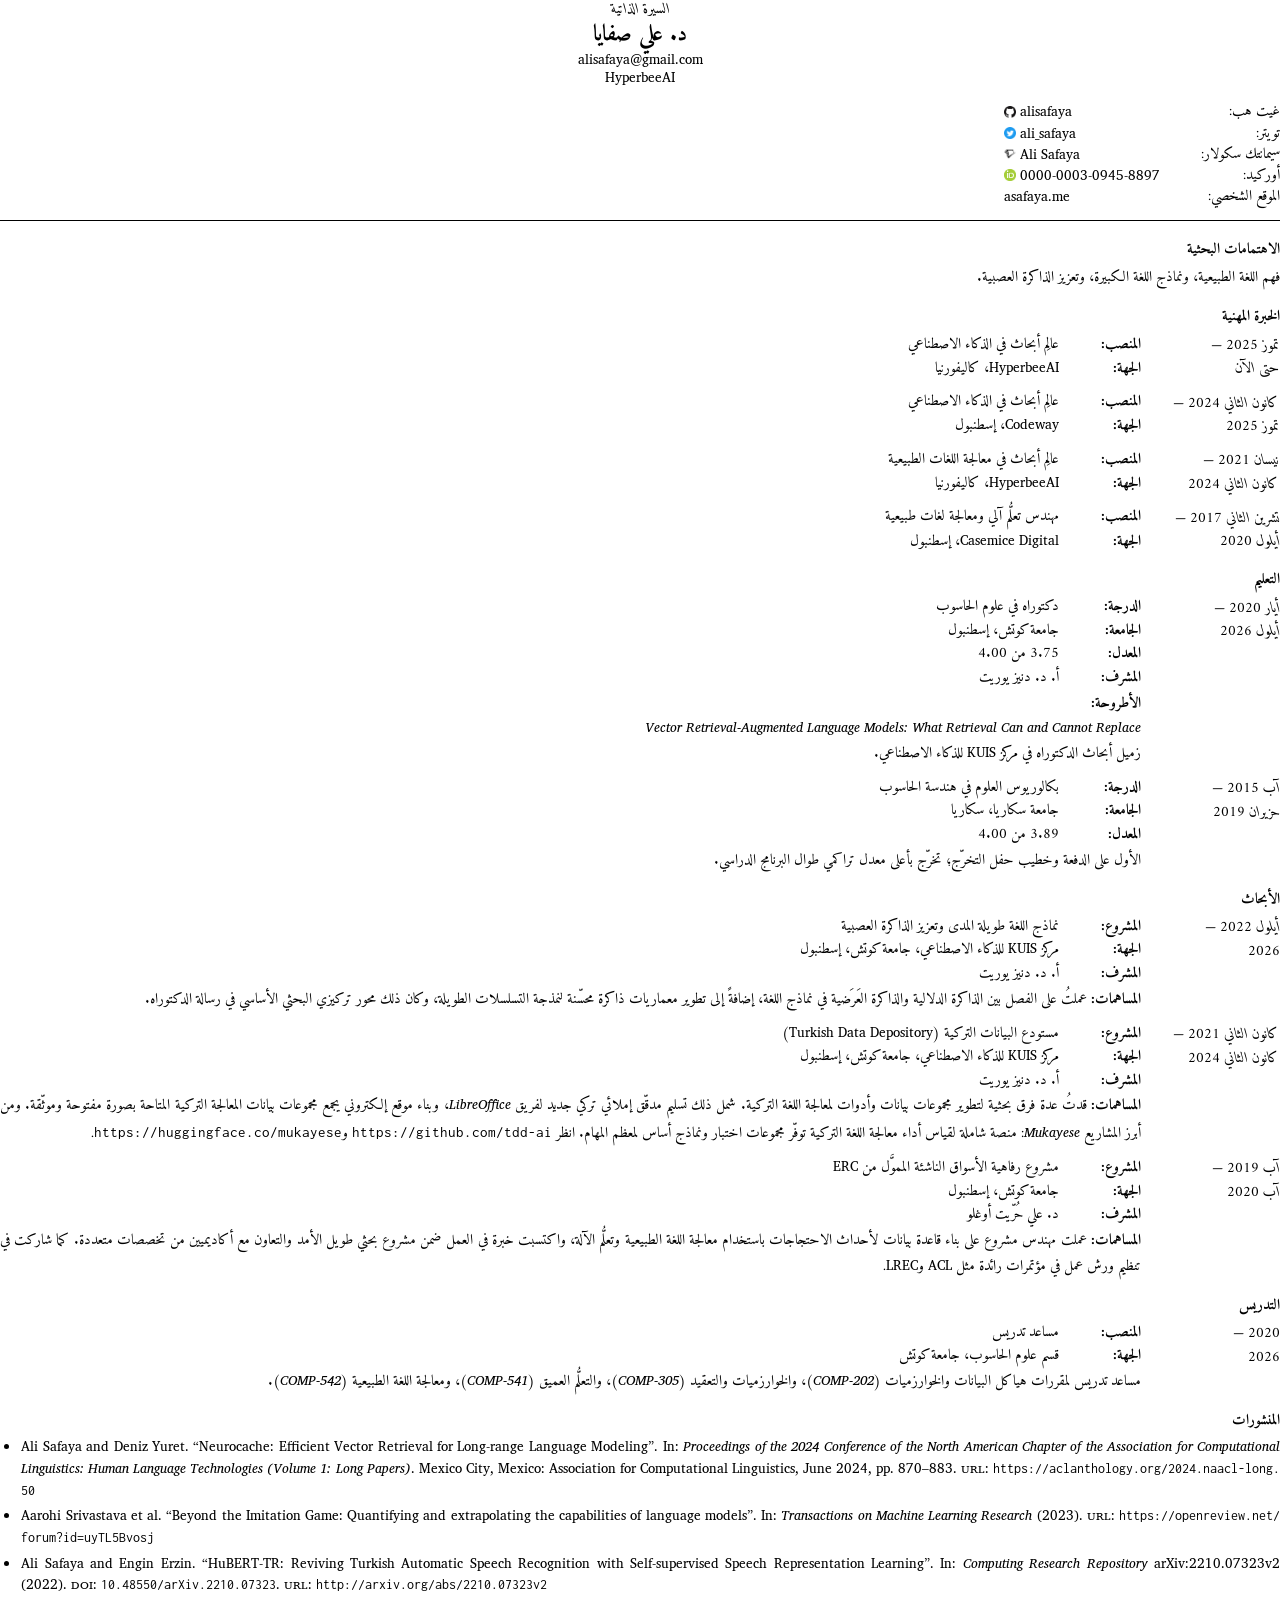
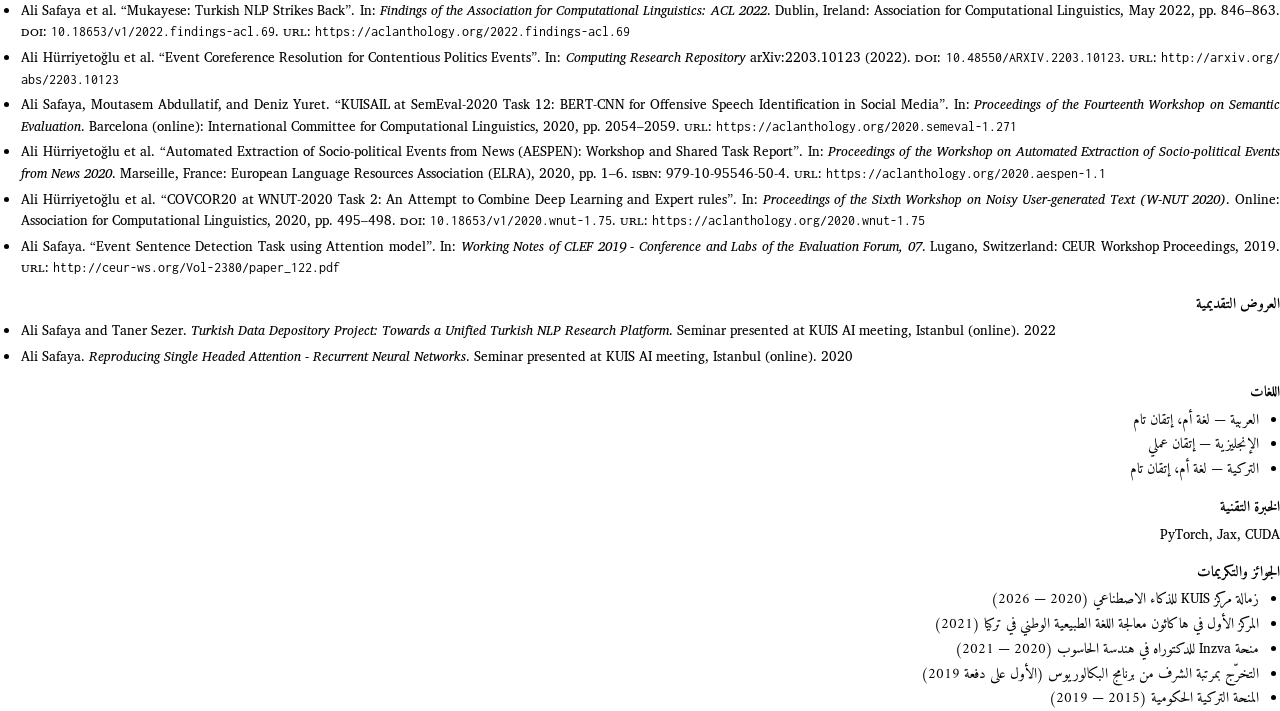
<file: CV/cv_ar.html>
<!DOCTYPE html>
<!--
  Arabic CV source. Mirrors the layout of main.tex (cv.cls); keep the content in sync with it.
  Build the PDF with headless Chrome, e.g.:
    "/Applications/Google Chrome.app/Contents/MacOS/Google Chrome" --headless=new \
      --no-pdf-header-footer --virtual-time-budget=10000 \
      --print-to-pdf=../data/CV_YYYYMMDD_AR.pdf cv_ar.html
-->
<html lang="ar" dir="rtl">

<head>
  <meta charset="utf-8">
  <title>Ali Safaya — CV (Arabic)</title>
  <link rel="preconnect" href="https://fonts.googleapis.com">
  <link rel="preconnect" href="https://fonts.gstatic.com" crossorigin>
  <!-- Amiri for Arabic; Charis SIL (derived from Bitstream Charter, the font of main.tex) for Latin -->
  <link
    href="https://fonts.googleapis.com/css2?family=Amiri:ital,wght@0,400;0,700;1,400&family=Charis+SIL:ital,wght@0,400;0,700;1,400&family=Inconsolata:wght@400&display=block"
    rel="stylesheet">
  <style>
    @page {
      size: A4;
      margin: 0.75in 0.75in 0.8in;
    }

    * {
      box-sizing: border-box;
    }

    html,
    body {
      margin: 0;
      background: #fff;
    }

    body {
      font-family: "Amiri", serif;
      font-size: 11pt;
      line-height: 1.75;
      color: #000;
      -webkit-print-color-adjust: exact;
      print-color-adjust: exact;
    }

    a {
      color: inherit;
      text-decoration: none;
    }

    p {
      margin: 0;
    }

    /* Latin text inside Arabic lines */
    .ltr {
      direction: ltr;
      unicode-bidi: isolate;
      font-family: "Charis SIL", serif;
      font-size: 0.91em;
    }

    .url {
      font-family: "Inconsolata", monospace;
      font-size: 1.02em;
    }

    .sc {
      font-variant: small-caps;
    }

    /* header */
    .head {
      text-align: center;
      line-height: 1.35;
    }

    .head .cv {
      font-style: italic;
    }

    .head .name {
      font-size: 17pt;
      font-weight: 700;
    }

    .links {
      display: grid;
      grid-template-columns: 1.25in auto;
      justify-content: start;
      row-gap: 1pt;
      margin-top: 12pt;
      line-height: 1.35;
    }

    .links img {
      height: 9pt;
      vertical-align: -1pt;
      margin-right: 3pt;
    }

    hr {
      border: 0;
      border-top: 1pt solid #000;
      margin: 10pt 0 12pt;
    }

    /* sections and entries (cv.cls: education / employment / research_exp) */
    h2 {
      font-size: 11pt;
      font-weight: 700;
      margin: 10pt 0 2pt;
      break-after: avoid;
    }

    .entry {
      display: grid;
      grid-template-columns: 1.45in 1fr;
      margin-bottom: 7pt;
    }

    .date {
      font-style: italic;
      line-height: 1.6;
      padding-top: 1pt;
    }

    .kv {
      display: grid;
      grid-template-columns: 0.85in 1fr;
      line-height: 1.6;
      break-inside: avoid;
    }

    .nw {
      white-space: nowrap;
    }

    .kv b,
    .para b {
      font-weight: 700;
    }

    .para {
      text-align: justify;
      line-height: 1.75;
      margin-top: 1pt;
    }

    .title-ltr {
      direction: ltr;
      text-align: right;
      font-family: "Charis SIL", serif;
      font-size: 0.91em;
      font-style: italic;
    }

    /* bullet lists */
    ul {
      margin: 2pt 0 0;
      padding: 0 16pt 0 0;
    }

    li {
      margin-bottom: 1pt;
      line-height: 1.6;
    }

    /* publications and presentations: English, as typeset by biblatex in main.tex */
    ul.refs {
      direction: ltr;
      text-align: justify;
      hyphens: auto;
      font-family: "Charis SIL", serif;
      font-size: 10pt;
      line-height: 1.35;
      padding: 0 0 0 16pt;
    }

    ul.refs li {
      margin-bottom: 3pt;
    }

    /* no trailing space after the last list, or Chrome starts an empty page */
    body > :last-child,
    body > :last-child > li:last-child {
      margin-bottom: 0;
    }
  </style>
</head>

<body>
  <div class="head">
    <div class="cv">السيرة الذاتية</div>
    <div class="name">د. علي صفايا</div>
    <div class="ltr">alisafaya@gmail.com</div>
    <div class="ltr">HyperbeeAI</div>
  </div>

  <div class="links">
    <span>غيت هب:</span>
    <a class="ltr" href="https://github.com/alisafaya/"><img src="figures/GitHub-Mark-32px.png" alt="">alisafaya</a>
    <span>تويتر:</span>
    <a class="ltr" href="https://twitter.com/ali_safaya"><img src="figures/Twitter%20social%20icons-circle-blue.png"
        alt="">ali_safaya</a>
    <span>سيمانتك سكولار:</span>
    <a class="ltr" href="https://www.semanticscholar.org/author/Ali-Safaya/150920423"><img
        src="figures/imageonline-co-invertedimage.png" alt="">Ali Safaya</a>
    <span>أوركيد:</span>
    <a class="ltr" href="https://orcid.org/0000-0003-0945-8897"><img src="figures/ORCIDiD_icon16x16.png"
        alt="">0000-0003-0945-8897</a>
    <span>الموقع الشخصي:</span>
    <a class="ltr" href="https://asafaya.me">asafaya.me</a>
  </div>

  <hr>

  <h2>الاهتمامات البحثية</h2>
  <p>فهم اللغة الطبيعية، ونماذج اللغة الكبيرة، وتعزيز الذاكرة العصبية.</p>

  <h2>الخبرة المهنية</h2>
  <div class="entry">
    <div class="date">تموز 2025 —<br>حتى الآن</div>
    <div class="kv">
      <b>المنصب:</b><span>عالِم أبحاث في الذكاء الاصطناعي</span>
      <b>الجهة:</b><span><span class="ltr">HyperbeeAI</span>، كاليفورنيا</span>
    </div>
  </div>
  <div class="entry">
    <div class="date">كانون الثاني 2024 —<br>تموز 2025</div>
    <div class="kv">
      <b>المنصب:</b><span>عالِم أبحاث في الذكاء الاصطناعي</span>
      <b>الجهة:</b><span><span class="ltr">Codeway</span>، إسطنبول</span>
    </div>
  </div>
  <div class="entry">
    <div class="date">نيسان 2021 —<br>كانون الثاني 2024</div>
    <div class="kv">
      <b>المنصب:</b><span>عالِم أبحاث في معالجة اللغات الطبيعية</span>
      <b>الجهة:</b><span><span class="ltr">HyperbeeAI</span>، كاليفورنيا</span>
    </div>
  </div>
  <div class="entry">
    <div class="date">تشرين الثاني 2017 —<br>أيلول 2020</div>
    <div class="kv">
      <b>المنصب:</b><span>مهندس تعلُّم آلي ومعالجة لغات طبيعية</span>
      <b>الجهة:</b><span><span class="ltr">Casemice Digital</span>، إسطنبول</span>
    </div>
  </div>

  <h2>التعليم</h2>
  <div class="entry">
    <div class="date">أيار 2020 —<br>أيلول 2026</div>
    <div>
      <div class="kv">
        <b>الدرجة:</b><span>دكتوراه في علوم الحاسوب</span>
        <b>الجامعة:</b><span>جامعة كوتش، إسطنبول</span>
        <b>المعدل:</b><span>3.75 من 4.00</span>
        <b>المشرف:</b><span>أ. د. دنيز يوريت</span>
      </div>
      <p class="para"><b>الأطروحة:</b></p>
      <p class="title-ltr">Vector Retrieval-Augmented Language Models: What Retrieval Can and Cannot Replace</p>
      <p class="para">زميل أبحاث الدكتوراه في مركز <span class="ltr">KUIS</span> للذكاء الاصطناعي.</p>
    </div>
  </div>
  <div class="entry">
    <div class="date">آب 2015 —<br>حزيران 2019</div>
    <div>
      <div class="kv">
        <b>الدرجة:</b><span>بكالوريوس العلوم في هندسة الحاسوب</span>
        <b>الجامعة:</b><span>جامعة سكاريا، سكاريا</span>
        <b>المعدل:</b><span>3.89 من 4.00</span>
      </div>
      <p class="para">الأول على الدفعة وخطيب حفل التخرّج؛ تخرّج بأعلى معدل تراكمي طوال البرنامج الدراسي.</p>
    </div>
  </div>

  <h2>الأبحاث</h2>
  <div class="entry">
    <div class="date">أيلول 2022 —<br>2026</div>
    <div>
      <div class="kv">
        <b>المشروع:</b><span>نماذج اللغة طويلة المدى وتعزيز الذاكرة العصبية</span>
        <b>الجهة:</b><span>مركز <span class="ltr">KUIS</span> للذكاء الاصطناعي، جامعة كوتش، إسطنبول</span>
        <b>المشرف:</b><span>أ. د. دنيز يوريت</span>
      </div>
      <p class="para"><b>المساهمات:</b> عملتُ على الفصل بين الذاكرة الدلالية والذاكرة العَرَضية في نماذج اللغة، إضافةً
        إلى تطوير معماريات ذاكرة محسّنة لنمذجة التسلسلات الطويلة، وكان ذلك محور تركيزي البحثي الأساسي في رسالة
        الدكتوراه.</p>
    </div>
  </div>
  <div class="entry">
    <div class="date">كانون الثاني 2021 —<br>كانون الثاني 2024</div>
    <div>
      <div class="kv">
        <b>المشروع:</b><span>مستودع البيانات التركية (<span class="ltr">Turkish Data Depository</span>)</span>
        <b>الجهة:</b><span>مركز <span class="ltr">KUIS</span> للذكاء الاصطناعي، جامعة كوتش، إسطنبول</span>
        <b>المشرف:</b><span>أ. د. دنيز يوريت</span>
      </div>
      <p class="para"><b>المساهمات:</b> قدتُ عدة فرق بحثية لتطوير مجموعات بيانات وأدوات لمعالجة اللغة التركية. شمل ذلك
        تسليم مدقّق إملائي تركي جديد لفريق <span class="ltr"><i>LibreOffice</i></span>، وبناء موقع إلكتروني يجمع مجموعات
        بيانات المعالجة التركية المتاحة بصورة مفتوحة وموثّقة. ومن أبرز المشاريع <span class="ltr"><i>Mukayese</i></span>:
        منصة شاملة لقياس أداء معالجة اللغة التركية توفّر مجموعات اختبار ونماذج أساس لمعظم المهام. انظر
        <span class="ltr url">https://github.<wbr>com/<wbr>tdd-<wbr>ai</span> و<span
          class="ltr url">https://huggingface.<wbr>co/<wbr>mukayese</span>.</p>
    </div>
  </div>
  <div class="entry">
    <div class="date">آب 2019 —<br>آب 2020</div>
    <div>
      <div class="kv">
        <b>المشروع:</b><span>مشروع رفاهية الأسواق الناشئة المموَّل من <span class="ltr">ERC</span></span>
        <b>الجهة:</b><span>جامعة كوتش، إسطنبول</span>
        <b>المشرف:</b><span>د. علي حُرّيت أوغلو</span>
      </div>
      <p class="para"><b>المساهمات:</b> عملت مهندس مشروع على بناء قاعدة بيانات لأحداث الاحتجاجات باستخدام معالجة اللغة
        الطبيعية وتعلُّم الآلة، واكتسبت خبرة في العمل ضمن مشروع بحثي طويل الأمد والتعاون مع أكاديميين من تخصصات
        متعددة. كما شاركت في تنظيم ورش عمل في مؤتمرات رائدة مثل <span class="ltr">ACL</span> و<span
          class="ltr">LREC</span>.</p>
    </div>
  </div>

  <h2>التدريس</h2>
  <div class="entry">
    <div class="date">2020 —<br>2026</div>
    <div>
      <div class="kv">
        <b>المنصب:</b><span>مساعد تدريس</span>
        <b>الجهة:</b><span>قسم علوم الحاسوب، جامعة كوتش</span>
      </div>
      <p class="para">مساعد تدريس لمقررات هياكل البيانات والخوارزميات <span class="nw">(<span
            class="ltr"><i>COMP-202</i></span>)</span>، والخوارزميات والتعقيد <span class="nw">(<span
            class="ltr"><i>COMP-305</i></span>)</span>، والتعلُّم العميق <span class="nw">(<span
            class="ltr"><i>COMP-541</i></span>)</span>، ومعالجة اللغة الطبيعية <span class="nw">(<span
            class="ltr"><i>COMP-542</i></span>)</span>.</p>
    </div>
  </div>

  <h2>المنشورات</h2>
  <ul class="refs" lang="en">
    <li>Ali Safaya and Deniz Yuret. “Neurocache: Efficient Vector Retrieval for Long-range Language Modeling”. In:
      <i>Proceedings of the 2024 Conference of the North American Chapter of the Association for Computational
        Linguistics: Human Language Technologies (Volume 1: Long Papers)</i>. Mexico City, Mexico: Association for
      Computational Linguistics, June 2024, pp. 870–883. <span class="sc">url</span>: <span
        class="url">https://aclanthology.<wbr>org/<wbr>2024.<wbr>naacl-<wbr>long.<wbr>50</span></li>
    <li>Aarohi Srivastava et al. “Beyond the Imitation Game: Quantifying and extrapolating the capabilities of language
      models”. In: <i>Transactions on Machine Learning Research</i> (2023). <span class="sc">url</span>: <span
        class="url">https://openreview.<wbr>net/<wbr>forum?<wbr>id=<wbr>uyTL5Bvosj</span></li>
    <li>Ali Safaya and Engin Erzin. “HuBERT-TR: Reviving Turkish Automatic Speech Recognition with Self-supervised
      Speech Representation Learning”. In: <i>Computing Research Repository</i> arXiv:2210.07323v2 (2022). <span
        class="sc">doi</span>: <span class="url">10.<wbr>48550/<wbr>arXiv.<wbr>2210.<wbr>07323</span>. <span class="sc">url</span>: <span
        class="url">http://arxiv.<wbr>org/<wbr>abs/<wbr>2210.<wbr>07323v2</span></li>
    <li>Ali Safaya et al. “Mukayese: Turkish NLP Strikes Back”. In: <i>Findings of the Association for Computational
        Linguistics: ACL 2022</i>. Dublin, Ireland: Association for Computational Linguistics, May 2022, pp. 846–863.
      <span class="sc">doi</span>: <span class="url">10.<wbr>18653/<wbr>v1/<wbr>2022.<wbr>findings-<wbr>acl.<wbr>69</span>. <span
        class="sc">url</span>: <span class="url">https://aclanthology.<wbr>org/<wbr>2022.<wbr>findings-<wbr>acl.<wbr>69</span></li>
    <li>Ali Hürriyetoğlu et al. “Event Coreference Resolution for Contentious Politics Events”. In: <i>Computing
        Research Repository</i> arXiv:2203.10123 (2022). <span class="sc">doi</span>: <span
        class="url">10.<wbr>48550/<wbr>ARXIV.<wbr>2203.<wbr>10123</span>. <span class="sc">url</span>: <span
        class="url">http://arxiv.<wbr>org/<wbr>abs/<wbr>2203.<wbr>10123</span></li>
    <li>Ali Safaya, Moutasem Abdullatif, and Deniz Yuret. “KUISAIL at SemEval-2020 Task 12: BERT-CNN for Offensive
      Speech Identification in Social Media”. In: <i>Proceedings of the Fourteenth Workshop on Semantic
        Evaluation</i>. Barcelona (online): International Committee for Computational Linguistics, 2020,
      pp. 2054–2059. <span class="sc">url</span>: <span class="url">https://aclanthology.<wbr>org/<wbr>2020.<wbr>semeval-<wbr>1.<wbr>271</span>
    </li>
    <li>Ali Hürriyetoğlu et al. “Automated Extraction of Socio-political Events from News (AESPEN): Workshop and Shared
      Task Report”. In: <i>Proceedings of the Workshop on Automated Extraction of Socio-political Events from News
        2020</i>. Marseille, France: European Language Resources Association (ELRA), 2020, pp. 1–6. <span
        class="sc">isbn</span>: 979-10-95546-50-4. <span class="sc">url</span>: <span
        class="url">https://aclanthology.<wbr>org/<wbr>2020.<wbr>aespen-<wbr>1.<wbr>1</span></li>
    <li>Ali Hürriyetoğlu et al. “COVCOR20 at WNUT-2020 Task 2: An Attempt to Combine Deep Learning and Expert rules”.
      In: <i>Proceedings of the Sixth Workshop on Noisy User-generated Text (W-NUT 2020)</i>. Online: Association for
      Computational Linguistics, 2020, pp. 495–498. <span class="sc">doi</span>: <span
        class="url">10.<wbr>18653/<wbr>v1/<wbr>2020.<wbr>wnut-<wbr>1.<wbr>75</span>. <span class="sc">url</span>: <span
        class="url">https://aclanthology.<wbr>org/<wbr>2020.<wbr>wnut-<wbr>1.<wbr>75</span></li>
    <li>Ali Safaya. “Event Sentence Detection Task using Attention model”. In: <i>Working Notes of CLEF 2019 -
        Conference and Labs of the Evaluation Forum, 07</i>. Lugano, Switzerland: CEUR Workshop Proceedings, 2019.
      <span class="sc">url</span>: <span class="url">http://ceur-<wbr>ws.<wbr>org/<wbr>Vol-<wbr>2380/<wbr>paper_122.<wbr>pdf</span></li>
  </ul>

  <h2>العروض التقديمية</h2>
  <ul class="refs" lang="en">
    <li>Ali Safaya and Taner Sezer. <i>Turkish Data Depository Project: Towards a Unified Turkish NLP Research
        Platform</i>. Seminar presented at KUIS AI meeting, Istanbul (online). 2022</li>
    <li>Ali Safaya. <i>Reproducing Single Headed Attention - Recurrent Neural Networks</i>. Seminar presented at KUIS AI
      meeting, Istanbul (online). 2020</li>
  </ul>

  <h2>اللغات</h2>
  <ul>
    <li>العربية — لغة أم، إتقان تام</li>
    <li>الإنجليزية — إتقان عملي</li>
    <li>التركية — لغة أم، إتقان تام</li>
  </ul>

  <h2>الخبرة التقنية</h2>
  <p class="ltr" style="display:block;text-align:right">PyTorch, Jax, CUDA</p>

  <h2>الجوائز والتكريمات</h2>
  <ul>
    <li>زمالة مركز <span class="ltr">KUIS</span> للذكاء الاصطناعي (2020 — 2026)</li>
    <li>المركز الأول في هاكاثون معالجة اللغة الطبيعية الوطني في تركيا (2021)</li>
    <li>منحة <span class="ltr">Inzva</span> للدكتوراه في هندسة الحاسوب (2020 — 2021)</li>
    <li>التخرّج بمرتبة الشرف من برنامج البكالوريوس (الأول على دفعة 2019)</li>
    <li>المنحة التركية الحكومية (2015 — 2019)</li>
  </ul>
</body>

</html>
</file>
